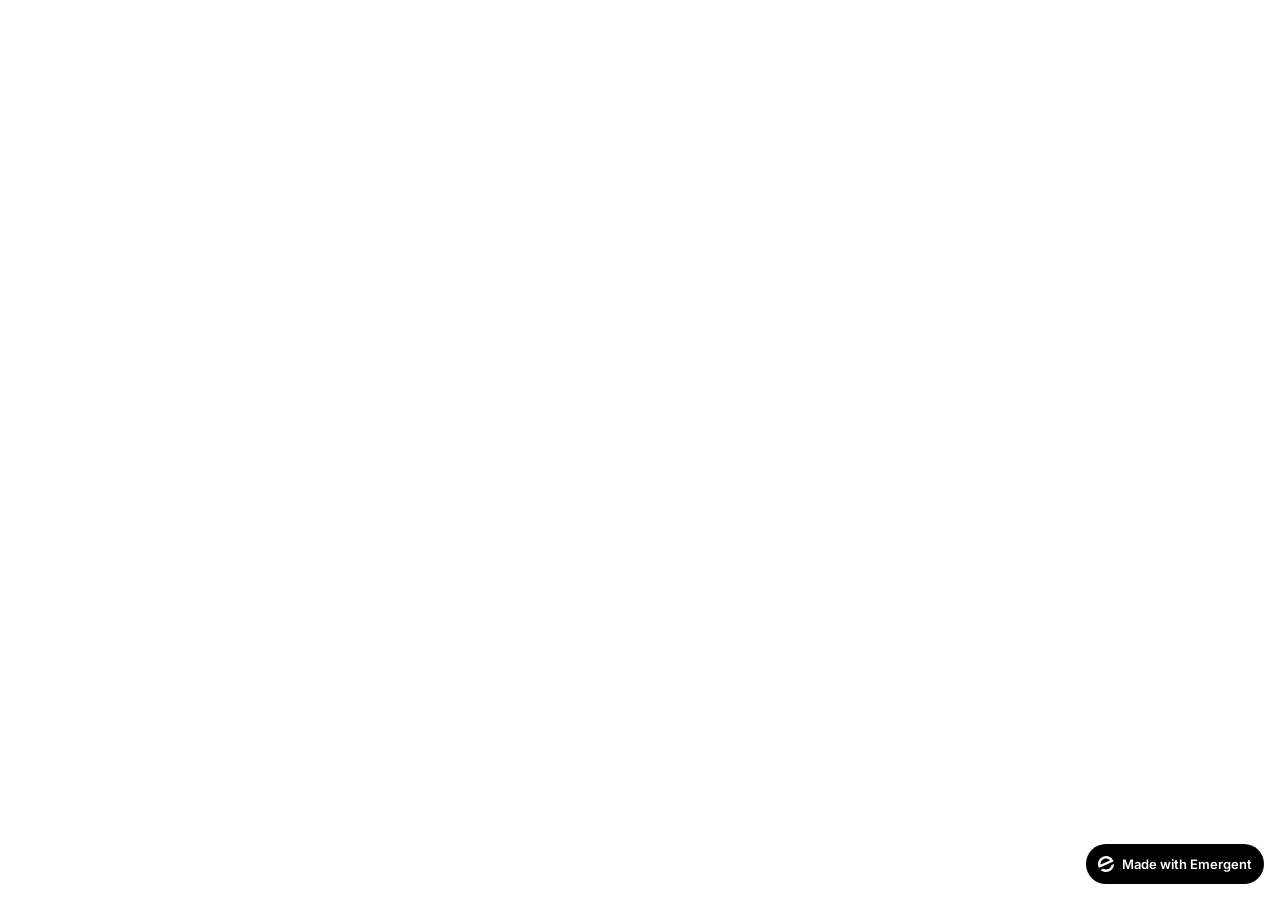
<file: frontend/public/index.html>
<!doctype html>
<html lang="en">
    <head>
        <meta charset="utf-8" />
        <meta name="viewport" content="width=device-width, initial-scale=1" />
        <meta name="theme-color" content="#2E5AAC" />
        
        <!-- Primary Meta Tags -->
        <meta name="title" content="شركة البريق للتصميم والدعاية والإعلان | تصميم احترافي وإبداعي" />
        <meta name="description" content="شركة البريق للتصميم والدعاية والإعلان - نقدم حلولاً إبداعية في التصميم الجرافيكي، الهويات التجارية، المواقع الإلكترونية، والتصميم المعماري. خدمات تصميم احترافية في العراق." />
        <meta name="keywords" content="تصميم جرافيك، هوية تجارية، شعارات، دعاية وإعلان، تسويق رقمي، مواقع إلكترونية، تطبيقات الموبايل، تصميم معماري، موشن جرافيك، سوشيال ميديا، شركة البريق، العراق" />
        <meta name="author" content="شركة البريق للتصميم والدعاية والإعلان" />
        <meta name="robots" content="index, follow" />
        <meta name="language" content="Arabic" />
        <meta name="revisit-after" content="7 days" />
        
        <!-- Open Graph / Facebook -->
        <meta property="og:type" content="website" />
        <meta property="og:url" content="https://yourdomain.com/" />
        <meta property="og:title" content="شركة البريق للتصميم والدعاية والإعلان | تصميم احترافي وإبداعي" />
        <meta property="og:description" content="نقدم حلولاً إبداعية في التصميم الجرافيكي، الهويات التجارية، المواقع الإلكترونية، والتصميم المعماري. خدمات تصميم احترافية في العراق." />
        <meta property="og:image" content="https://yourdomain.com/albareq-logo.png" />
        <meta property="og:locale" content="ar_IQ" />
        
        <!-- Twitter -->
        <meta property="twitter:card" content="summary_large_image" />
        <meta property="twitter:url" content="https://yourdomain.com/" />
        <meta property="twitter:title" content="شركة البريق للتصميم والدعاية والإعلان" />
        <meta property="twitter:description" content="نقدم حلولاً إبداعية في التصميم الجرافيكي، الهويات التجارية، المواقع الإلكترونية، والتصميم المعماري." />
        <meta property="twitter:image" content="https://yourdomain.com/albareq-logo.png" />
        
        <!-- Canonical URL -->
        <link rel="canonical" href="https://yourdomain.com/" />
        
        <!-- PWA Manifest -->
        <link rel="manifest" href="%PUBLIC_URL%/manifest.json" />
        
        <!-- Favicon -->
        <link rel="icon" href="%PUBLIC_URL%/favicon.ico" />
        <link rel="apple-touch-icon" href="%PUBLIC_URL%/albareq-logo.png" />
        
        <!-- Fonts -->
        <link rel="preconnect" href="https://fonts.googleapis.com" />
        <link rel="preconnect" href="https://fonts.gstatic.com" crossorigin />
        <link href="https://fonts.googleapis.com/css2?family=Inter:wght@600&display=swap" rel="stylesheet" />
        <!--
        manifest.json provides metadata used when your web app is installed on a
        user's mobile device or desktop. See https://developers.google.com/web/fundamentals/web-app-manifest/
        -->
        <!--
        Notice the use of %PUBLIC_URL% in the tags above.
        It will be replaced with the URL of the `public` folder during the build.
        Only files inside the `public` folder can be referenced from the HTML.

        Unlike "/favicon.ico" or "favicon.ico", "%PUBLIC_URL%/favicon.ico" will
        work correctly both with client-side routing and a non-root public URL.
        Learn how to configure a non-root public URL by running `npm run build`.
        -->
        <title>شركة البريق - التصميم والدعاية والإعلان والمواقع الإلكترونية والتصميم المعماري</title>
        
        <!-- Structured Data (Schema.org) -->
        <script type="application/ld+json">
        {
          "@context": "https://schema.org",
          "@type": "Organization",
          "name": "شركة البريق للتصميم والدعاية والإعلان",
          "alternateName": "Albareq Design & Advertising",
          "url": "https://yourdomain.com",
          "logo": "https://yourdomain.com/albareq-logo.png",
          "description": "شركة متخصصة في التصميم الجرافيكي، الهويات التجارية، المواقع الإلكترونية، والتصميم المعماري في العراق",
          "address": {
            "@type": "PostalAddress",
            "addressCountry": "IQ",
            "addressLocality": "العراق"
          },
          "contactPoint": {
            "@type": "ContactPoint",
            "telephone": "+964-781-669-9222",
            "contactType": "customer service",
            "email": "albareq@dlr.iq",
            "availableLanguage": ["Arabic", "English"]
          },
          "sameAs": [
            "https://www.facebook.com/albareq",
            "https://www.instagram.com/albareq",
            "https://www.linkedin.com/company/albareq"
          ]
        }
        </script>
        
        <!-- Google Analytics (استبدل GA_MEASUREMENT_ID بمعرفك) -->
        <script async src="https://www.googletagmanager.com/gtag/js?id=GA_MEASUREMENT_ID"></script>
        <script>
          window.dataLayer = window.dataLayer || [];
          function gtag(){dataLayer.push(arguments);}
          gtag('js', new Date());
          gtag('config', 'GA_MEASUREMENT_ID');
        </script>
        
        <script>window.addEventListener("error",function(e){if(e.error instanceof DOMException&&e.error.name==="DataCloneError"&&e.message&&e.message.includes("PerformanceServerTiming")){e.stopImmediatePropagation();e.preventDefault()}},true);</script>
        <script src="https://assets.emergent.sh/scripts/emergent-main.js"></script>
    </head>
    <body>
        <noscript>You need to enable JavaScript to run this app.</noscript>
        <div id="root"></div>
        <!--
      This HTML file is a template.
      If you open it directly in the browser, you will see an empty page.

      You can add webfonts, meta tags, or analytics to this file.
      The build step will place the bundled scripts into the <body> tag.

      To begin the development, run `npm start` or `yarn start`.
      To create a production bundle, use `npm run build` or `yarn build`.
    -->
        <a
            id="emergent-badge"
            target="_blank"
            href="https://app.emergent.sh/?utm_source=emergent-badge"
            style="
                display: inline-flex !important;
                box-sizing: border-box;
                width: 178px;
                height: 40px;
                padding: 8px 12px 8px 12px;
                align-items: center !important;
                gap: 8px;
                border-radius: 50px !important;
                background: #000 !important;
                position: fixed !important;
                bottom: 16px;
                right: 16px;
                text-decoration: none;
                font-family: -apple-system, BlinkMacSystemFont,
                    &quot;Segoe UI&quot;, Roboto, Oxygen, Ubuntu, Cantarell,
                    &quot;Open Sans&quot;, &quot;Helvetica Neue&quot;,
                    sans-serif !important;
                font-size: 12px !important;
                z-index: 9999 !important;
            "
        >
            <svg xmlns="http://www.w3.org/2000/svg" width="16" height="16" viewBox="0 0 16 16" fill="none">
                <path d="M15.5702 8.13142C15.7729 8.0412 16.0007 8.18878 15.9892 8.4103C15.8374 11.3192 14.0965 14.0405 11.2531 15.3065C8.40964 16.5725 5.2224 16.0453 2.95912 14.2117C2.78676 14.072 2.82955 13.804 3.03219 13.7137L4.95677 12.8568C5.04866 12.8159 5.15446 12.823 5.24204 12.8725C6.73377 13.7153 8.59176 13.8649 10.2772 13.1145C11.9626 12.3641 13.0947 10.8833 13.4665 9.21075C13.4883 9.11256 13.5539 9.02918 13.6457 8.98827L15.5702 8.13142Z" fill="white"/>
                <path fill-rule="evenodd" clip-rule="evenodd" d="M15.3066 4.74698L15.5067 5.19653C15.5759 5.35178 15.5061 5.53366 15.3508 5.60278L1.29992 11.8586C1.14467 11.9278 0.962794 11.8579 0.893675 11.7027L0.701732 11.2716L0.693457 11.2531C-1.10317 7.21778 0.711626 2.49007 4.74692 0.693443C8.78221 -1.10318 13.51 0.711693 15.3066 4.74698ZM2.82356 8.55367C2.63552 8.63739 2.41991 8.51617 2.40853 8.31065C2.28373 6.05724 3.53858 3.85787 5.72286 2.88536C7.90715 1.91286 10.3813 2.45199 11.9724 4.05256C12.1175 4.19854 12.0633 4.43988 11.8753 4.5236L2.82356 8.55367Z" fill="white"/>
            </svg>
            <p
                style="
                    color: #FFF !important;
                    font-family: 'Inter', sans-serif !important;
                    font-size: 13px !important;
                    font-style: normal !important;
                    font-weight: 600 !important;
                    line-height: 20px !important;
                    margin: 0 !important;
                    white-space: nowrap !important;
                "
            >
                Made with Emergent
            </p>
        </a>
        <script>
            !(function (t, e) {
                var o, n, p, r;
                e.__SV ||
                    ((window.posthog = e),
                    (e._i = []),
                    (e.init = function (i, s, a) {
                        function g(t, e) {
                            var o = e.split(".");
                            2 == o.length && ((t = t[o[0]]), (e = o[1])),
                                (t[e] = function () {
                                    t.push(
                                        [e].concat(
                                            Array.prototype.slice.call(
                                                arguments,
                                                0,
                                            ),
                                        ),
                                    );
                                });
                        }
                        ((p = t.createElement("script")).type =
                            "text/javascript"),
                            (p.crossOrigin = "anonymous"),
                            (p.async = !0),
                            (p.src =
                                s.api_host.replace(
                                    ".i.posthog.com",
                                    "-assets.i.posthog.com",
                                ) + "/static/array.js"),
                            (r =
                                t.getElementsByTagName(
                                    "script",
                                )[0]).parentNode.insertBefore(p, r);
                        var u = e;
                        for (
                            void 0 !== a ? (u = e[a] = []) : (a = "posthog"),
                                u.people = u.people || [],
                                u.toString = function (t) {
                                    var e = "posthog";
                                    return (
                                        "posthog" !== a && (e += "." + a),
                                        t || (e += " (stub)"),
                                        e
                                    );
                                },
                                u.people.toString = function () {
                                    return u.toString(1) + ".people (stub)";
                                },
                                o =
                                    "init me ws ys ps bs capture je Di ks register register_once register_for_session unregister unregister_for_session Ps getFeatureFlag getFeatureFlagPayload isFeatureEnabled reloadFeatureFlags updateEarlyAccessFeatureEnrollment getEarlyAccessFeatures on onFeatureFlags onSurveysLoaded onSessionId getSurveys getActiveMatchingSurveys renderSurvey canRenderSurvey canRenderSurveyAsync identify setPersonProperties group resetGroups setPersonPropertiesForFlags resetPersonPropertiesForFlags setGroupPropertiesForFlags resetGroupPropertiesForFlags reset get_distinct_id getGroups get_session_id get_session_replay_url alias set_config startSessionRecording stopSessionRecording sessionRecordingStarted captureException loadToolbar get_property getSessionProperty Es $s createPersonProfile Is opt_in_capturing opt_out_capturing has_opted_in_capturing has_opted_out_capturing clear_opt_in_out_capturing Ss debug xs getPageViewId captureTraceFeedback captureTraceMetric".split(
                                        " ",
                                    ),
                                n = 0;
                            n < o.length;
                            n++
                        )
                            g(u, o[n]);
                        e._i.push([i, s, a]);
                    }),
                    (e.__SV = 1));
            })(document, window.posthog || []);
            posthog.init("phc_xAvL2Iq4tFmANRE7kzbKwaSqp1HJjN7x48s3vr0CMjs", {
                api_host: "https://us.i.posthog.com",
                person_profiles: "identified_only", // or 'always' to create profiles for anonymous users as well,
                session_recording: {
                    recordCrossOriginIframes: true,
                    capturePerformance: false,
                },
            });
        </script>
    </body>
</html>
</file>
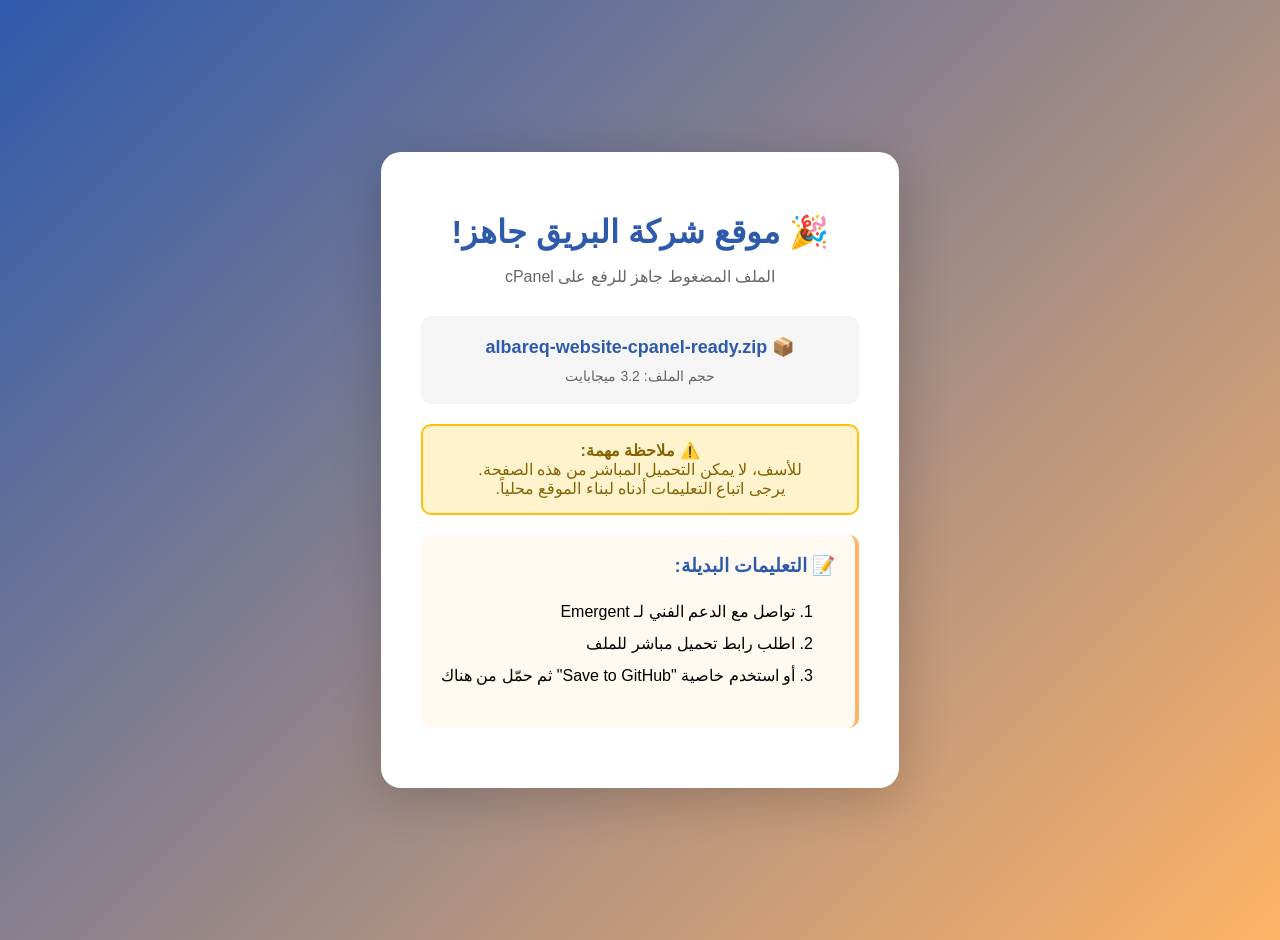
<file: download-instructions.html>
<!DOCTYPE html>
<html dir="rtl" lang="ar">
<head>
    <meta charset="UTF-8">
    <meta name="viewport" content="width=device-width, initial-scale=1.0">
    <title>تحميل موقع شركة البريق</title>
    <style>
        body {
            font-family: 'Segoe UI', Tahoma, Geneva, Verdana, sans-serif;
            background: linear-gradient(135deg, #2E5AAC 0%, #FFB366 100%);
            margin: 0;
            padding: 20px;
            min-height: 100vh;
            display: flex;
            align-items: center;
            justify-content: center;
        }
        .container {
            background: white;
            padding: 40px;
            border-radius: 20px;
            box-shadow: 0 10px 50px rgba(0,0,0,0.2);
            max-width: 600px;
            text-align: center;
        }
        h1 {
            color: #2E5AAC;
            margin-bottom: 10px;
        }
        .subtitle {
            color: #666;
            margin-bottom: 30px;
        }
        .file-info {
            background: #f5f5f5;
            padding: 20px;
            border-radius: 10px;
            margin: 20px 0;
        }
        .file-name {
            font-size: 18px;
            font-weight: bold;
            color: #2E5AAC;
            margin-bottom: 10px;
        }
        .file-size {
            color: #666;
            font-size: 14px;
        }
        .instructions {
            text-align: right;
            background: #fff9f0;
            padding: 20px;
            border-radius: 10px;
            border-right: 4px solid #FFB366;
            margin: 20px 0;
        }
        .instructions h3 {
            color: #2E5AAC;
            margin-top: 0;
        }
        .instructions ol {
            line-height: 2;
        }
        .warning {
            background: #fff3cd;
            border: 2px solid #ffc107;
            padding: 15px;
            border-radius: 10px;
            margin: 20px 0;
            color: #856404;
        }
    </style>
</head>
<body>
    <div class="container">
        <h1>🎉 موقع شركة البريق جاهز!</h1>
        <p class="subtitle">الملف المضغوط جاهز للرفع على cPanel</p>
        
        <div class="file-info">
            <div class="file-name">📦 albareq-website-cpanel-ready.zip</div>
            <div class="file-size">حجم الملف: 3.2 ميجابايت</div>
        </div>

        <div class="warning">
            ⚠️ <strong>ملاحظة مهمة:</strong><br>
            للأسف، لا يمكن التحميل المباشر من هذه الصفحة.<br>
            يرجى اتباع التعليمات أدناه لبناء الموقع محلياً.
        </div>

        <div class="instructions">
            <h3>📝 التعليمات البديلة:</h3>
            <ol>
                <li>تواصل مع الدعم الفني لـ Emergent</li>
                <li>اطلب رابط تحميل مباشر للملف</li>
                <li>أو استخدم خاصية "Save to GitHub" ثم حمّل من هناك</li>
            </ol>
        </div>
    </div>
</body>
</html>
</file>
